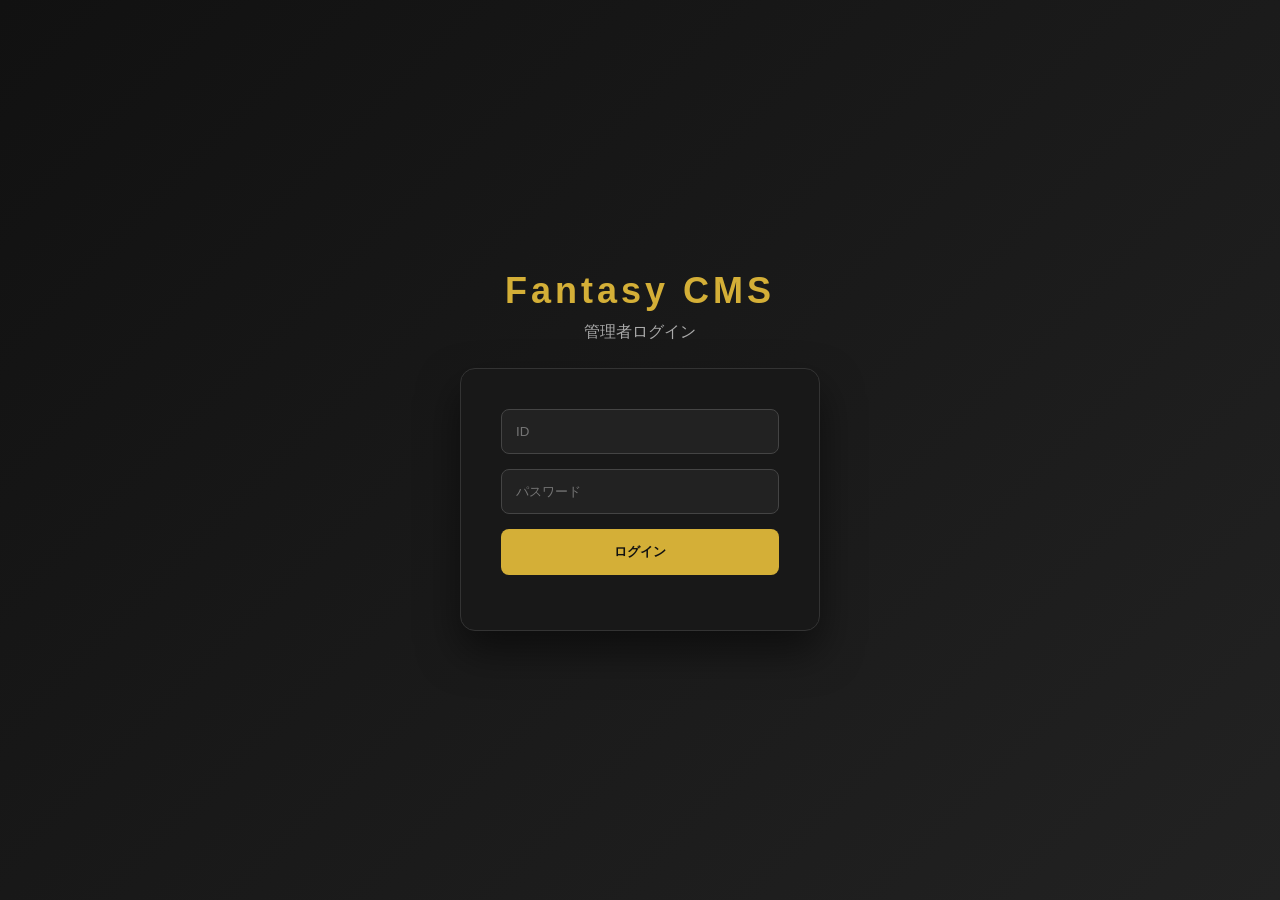
<file: admin.html>
<!DOCTYPE html>
<html lang="ja">
<head>
<meta charset="UTF-8">
<meta name="viewport" content="width=device-width, initial-scale=1">
<title>Fantasy CMS</title>

<link rel="stylesheet" href="assets/css/admin/admin.css">
<link rel="stylesheet" href="assets/css/admin/settings.css">
<link rel="stylesheet" href="assets/css/admin/modal.css">
</head>

<body>

<div class="admin">

<aside class="sidebar">

<h1>Fantasy CMS</h1>

<button id="logoutButton" class="logout-btn">
ログアウト
</button>

<ul class="admin-menu">

<li data-page="dashboard" class="active">📊 Dashboard</li>
<li data-page="shop">🏢 店舗情報</li>
<li data-page="gallery">📷 Gallery</li>
<li data-page="cast">👩 Cast</li>
<li data-page="news">📰 News</li>
<li data-page="system">💰 System</li>
<li data-page="settings">⚙ Settings</li>

</ul>

</aside>

<main class="content">

<div class="content-header">

<div>
<h2 id="currentPage">Dashboard</h2>
</div>

<div class="admin-user">
<span id="adminName"></span>
</div>

</div>

<div id="pageContent">

</div>

</main>
</div>

<script type="module" src="assets/js/admin/auth-check.js"></script>
<script type="module" src="assets/js/admin/admin.js"></script>
<script src="https://upload-widget.cloudinary.com/latest/global/all.js"></script>

</body>
</html>
</file>
<file: assets/css/admin/admin.css>
*{
margin:0;
padding:0;
box-sizing:border-box;
}

body{
font-family:sans-serif;
background:#111;
color:white;
}

.admin{
display:flex;
min-height:100vh;
}

.sidebar{
width:260px;
background:#181818;
border-right:1px solid #333;
padding:30px;
}

.sidebar h1{
color:#d4af37;
margin-bottom:40px;
}

.sidebar ul{
list-style:none;
}

.sidebar li{
padding:14px 18px;
margin-bottom:8px;
border-radius:8px;
cursor:pointer;
}

.sidebar li:hover{
background:#2a2a2a;
}

.sidebar .active{
background:#d4af37;
color:#111;
}

.content{
flex:1;
padding:50px;
}

.content h2{
color:#d4af37;
margin-bottom:20px;
}


/* Gallery */

.gallery-row{
display:flex;
align-items:center;
gap:20px;
background:#222;
padding:15px;
margin-bottom:15px;
border-radius:10px;
}

.thumb{
width:140px;
height:90px;
object-fit:cover;
border-radius:8px;
}

.gallery-info{
flex:1;
}

.edit,.delete{
padding:10px 18px;
cursor:pointer;
border:none;
}

.edit{
background:#d4af37;
}

.delete{
background:#b33;
color:white;
}


/* Dashboard */

.dashboard-grid{
display:grid;
grid-template-columns:repeat(auto-fit,minmax(220px,1fr));
gap:20px;
margin-top:30px;
}

.dashboard-card{
background:#222;
padding:25px;
border-radius:12px;
cursor:pointer;
transition:.2s;
}

.dashboard-card:hover{
transform:translateY(-5px);
}

.dashboard-card h3{
color:#d4af37;
margin-bottom:15px;
font-size:20px;
}

.dashboard-card p{
font-size:32px;
font-weight:bold;
margin:10px 0;
}

.dashboard-card small{
color:#aaa;
}

.dashboard-info{
margin-top:35px;
padding:25px;
background:#222;
border-radius:12px;
}


/* Shop */

#shopDescription{
width:500px;
height:150px;
padding:10px;
font-size:15px;
line-height:1.6;
resize:vertical;
}

/* =========================
   Admin List Common
========================= */

.cast-row,
.news-row,
.system-row{

display:flex;
align-items:center;
gap:20px;
background:#222;
padding:15px;
margin-bottom:15px;
border-radius:10px;

}


.cast-info,
.news-info,
.system-info{

flex:1;

}


.cast-row img{

width:100px;
height:100px;
object-fit:cover;
border-radius:8px;

}


.news-info h3,
.system-info h3,
.cast-info h3{

color:#d4af37;
margin-bottom:8px;

}


.news-info p,
.system-info p,
.cast-info p{

margin-bottom:5px;

}


button{

border-radius:5px;

}

/* ==========================================
   Fantasy CMS Login
========================================== */

.login-container{
min-height:100vh;
display:flex;
flex-direction:column;
justify-content:center;
align-items:center;
background:
linear-gradient(135deg,#111,#222);
}


.login-container h1{
color:#d4af37;
font-size:36px;
letter-spacing:4px;
margin-bottom:10px;
}


.login-container>p{
color:#aaa;
margin-bottom:25px;
}


.login-box{
width:360px;
background:#181818;
padding:40px;
border-radius:15px;
border:1px solid #333;
box-shadow:0 20px 40px rgba(0,0,0,.5);
}


.login-box input{

width:100%;
padding:14px;
margin-bottom:15px;

background:#222;
color:white;

border:1px solid #444;
border-radius:8px;

}


.login-box input:focus{

outline:none;
border-color:#d4af37;

}


.login-box button{

width:100%;
padding:14px;

background:#d4af37;
color:#111;

font-weight:bold;

border:none;
border-radius:8px;

cursor:pointer;

transition:.2s;

}


.login-box button:hover{

opacity:.85;
transform:translateY(-2px);

}


#loginMessage{

text-align:center;
margin-top:15px;
color:#ff7777;

}

/* =========================
   Header
========================= */

.content-header{

display:flex;
justify-content:space-between;
align-items:center;
margin-bottom:30px;

}


.admin-user{

background:#222;
border:1px solid #333;
padding:12px 20px;
border-radius:20px;
color:#d4af37;
font-weight:bold;

}


/* Logout */

.logout-btn{

width:100%;
margin-bottom:30px;
padding:12px;

background:#b33;
color:white;

border:none;
cursor:pointer;

border-radius:8px;

}


.logout-btn:hover{

opacity:.8;

}
</file>
<file: assets/css/admin/settings.css>
/* ==========================================
   Fantasy CMS
   Settings
========================================== */


.tabMenu{

display:flex;
gap:10px;
margin-bottom:20px;

}


.tab{

padding:10px 18px;

background:#222;

color:white;

border:1px solid #444;

border-radius:8px;

cursor:pointer;

}


.tab:hover{

background:#333;

}


.tab.active{

background:#d4af37;

color:#111;

}



.tabContent{

display:none;

}


.tabContent.active{

display:block;

}



.toolbar{

display:flex;

justify-content:flex-end;

margin-bottom:15px;

}



.admin-card{

background:#222;

color:white;

border:1px solid #333;

border-radius:10px;

padding:20px;

margin-bottom:20px;

}



.admin-card h3{

color:#d4af37;

margin-bottom:15px;

}



.admin-table{

width:100%;

border-collapse:collapse;

}



.admin-table th,
.admin-table td{

border-bottom:1px solid #444;

padding:12px;

text-align:left;

}



.admin-table th{

background:#181818;

color:#d4af37;

}



.admin-table tr:hover{

background:#2a2a2a;

}



.form-group{

margin-bottom:15px;

}



.form-group label{

display:block;

margin-bottom:6px;

font-weight:bold;

}



.form-group input,
.form-group select{

width:100%;

padding:10px;

background:#111;

color:white;

border:1px solid #555;

border-radius:6px;

}



.primary{

padding:10px 18px;

background:#d4af37;

color:#111;

border:none;

border-radius:6px;

cursor:pointer;

font-weight:bold;

}



.editAdmin{

padding:6px 12px;

background:#d4af37;

color:#111;

border:none;

border-radius:5px;

cursor:pointer;

}


.resetPassword{

padding:6px 12px;

background:#b33;

color:white;

border:none;

border-radius:5px;

cursor:pointer;

margin-left:5px;

}

/* =========================
   Settings Dark Theme Fix
========================= */

.admin-card,
.modalWindow{

    background:#222;
    color:#fff;

}


.admin-card h3,
.modalHeader h3{

    color:#d4af37;

}


.admin-table th{

    background:#333;
    color:#fff;

}


.admin-table td{

    color:#fff;

}


.form-group label{

    color:#fff;

}


.form-group input,
.form-group select{

    background:#111;
    color:#fff;
    border:1px solid #555;

}


.form-group input:focus,
.form-group select:focus{

    outline:none;
    border-color:#d4af37;

}


.primary{

    background:#d4af37;
    color:#111;

}
</file>
<file: assets/css/admin/modal.css>
/* ==========================================
   Fantasy CMS
   Common Modal
========================================== */

#modalOverlay{

    position:fixed;
    inset:0;

    background:rgba(0,0,0,.45);

    display:flex;

    justify-content:center;

    align-items:center;

    z-index:9999;

    padding:20px;

}


.modalWindow{

    width:100%;

    background:#222;

    color:#fff;

    border-radius:10px;

    overflow:hidden;

    box-shadow:0 12px 30px rgba(0,0,0,.5);

}


.modalHeader{

    display:flex;

    justify-content:space-between;

    align-items:center;

    padding:15px 20px;

    background:#222;

    border-bottom:1px solid #333;

}


.modalHeader h3{

    margin:0;

    color:#d4af37;

}


.modalClose{

    border:none;

    background:none;

    color:#fff;

    cursor:pointer;

    font-size:28px;

}


.modalBody{

    padding:20px;

    background:#222;

    color:#fff;

    max-height:70vh;

    overflow:auto;

}


.modalBody label{

    color:#fff;

}


.modalBody input,
.modalBody select{

    background:#111;

    color:#fff;

    border:1px solid #555;

}


.modalFooter{

    display:flex;

    justify-content:flex-end;

    gap:10px;

    padding:15px 20px;

    background:#222;

    border-top:1px solid #333;

}


.modalFooter button{

    min-width:100px;

}


@media(max-width:768px){

    .modalBody{

        max-height:60vh;

    }

}
</file>
